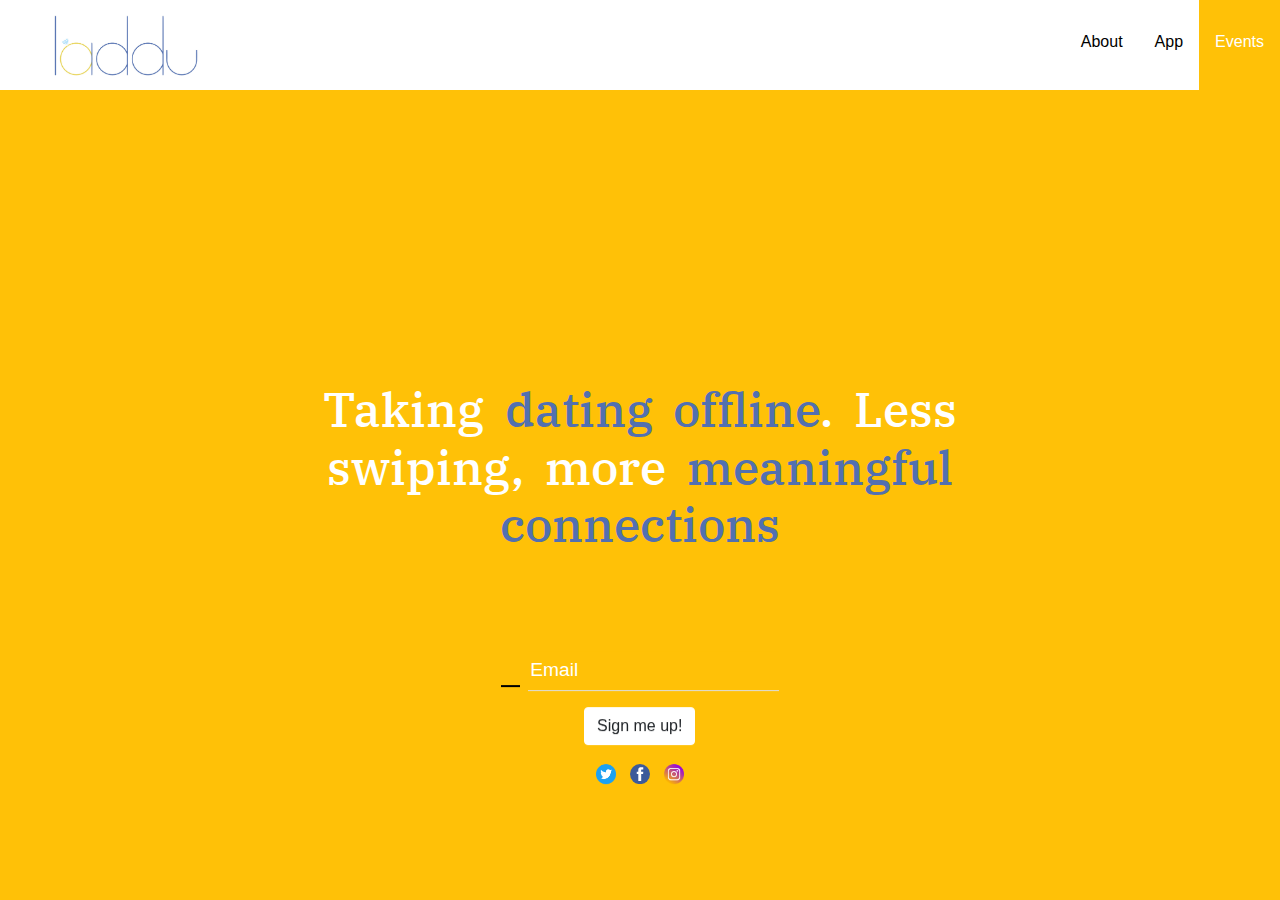
<file: index.html>
<!doctype html>
<html lang="en">
  <head>
    <!-- Required meta tags -->
    <meta charset="utf-8">
    <meta name="viewport" content="width=device-width, initial-scale=1, shrink-to-fit=no">
    <link href="https://fonts.googleapis.com/css?family=Great+Vibes|IBM+Plex+Serif&display=swap" rel="stylesheet">
    <link rel="stylesheet" type="text/css" href="assets/css/bootstrap.css">
    <link rel="stylesheet" type="text/css" href="assets/css/hover.css">
    <link rel="stylesheet" type="text/css" href="assets/css/balloon.css">
    <link rel="stylesheet" type="text/css" href="index.css">

    <link rel="shortcut icon" type="image/png" href="assets/images/indian-sweet-motichoor_55610-938.jpg"/>
    <title>Laddu</title>
  </head>
  <body>
    <header>
<!--       <h1 class="logo">Laddu</h1>-->
      <img src="assets/images/Laddu.jpeg" alt="logo" class="">
      <div class="links-container">
	  	<a href="#">About</a>
     	<a href="#"><span aria-label="Coming soon!" data-balloon-pos="down-left">App</span></a>
     	<a href="#">Events</a>
      </div>
    </header>


    
    <section>
    
    	<h1 class="teletext">Taking <em>dating offline</em>. Less swiping, more <em>meaningful connections</em></h1>
<!--    	<h1>the <em>best ideas</em> <br> have to <em>win</em></h1>-->
    	<form name="contact" method="post" action="success.html" netlify>
    		<label class="inputContainer" name="email">
    			<span class="inputSymbol">
    				<img src="checkmark.png" />
    			</span>
    			<input type="email" name="email" placeholder="Email">
    		</label>
    		<br>
    		<input class="mt-2 mb-3 hvr-grow-shadow btn btn-warning" type="submit" value="Sign me up!">
    	</form>
    	
    	<!--    	<img src="assets/images/laddu-2.jpg" />-->
<!--    	<img src="assets/images/indian-sweet-motichoor_55610-938.jpg" />-->

    	<footer>
    		<a href="https://twitter.com/laddu_dating" target="_blank" alt="twitter"><img src="twitter.png" /></a>
    		<a href="https://www.facebook.com/Laddu-110028743668467/" target="_blank" alt="facebook"><img src="facebook.svg" /></a>
    		<a href="https://www.instagram.com/laddu_dating/" target="_blank" alt="instagram"><img src="instagram.png" /></a>
    	</footer>
    </section>
  </body>
  <script src="assets/js/core.js"></script>
  <script>
      // typewriter effect
//        var element = document.querySelector('.teletext');
//        var typewriter = new Typewriter(element, {loop: true});
//
//        typewriter.changeDelay(26)
//            .typeString('Offer <em>joy and happiness</em> to another person, and it <em>reflects</em> back into <em>your own life</em>.')
//            .pauseFor(5000)
//            .deleteAll(5)
//            .pauseFor(1000)
//            .typeString('What we find <em>changes</em> who we <em>become</em>')
//            .pauseFor(5000)
//            .deleteAll(5)
//            .pauseFor(1000)
//            .typeString('Think not you can <em>direct</em> the course of love. For love, if it finds you worthy, <em>directs your course</em>')
//            .pauseFor(5000)
//            .deleteAll(5)
//            .start()
    
      // page-load events
	  document.addEventListener('DOMContentLoaded', function(event){

	  	// Join button click-handler. Adding .checked class, if a valid email was entered
	  	document.querySelector('input[type=email]').addEventListener('keyup', function(event){
	    	// regex for email validation
	    	const re = /^(([^<>()\[\]\\.,;:\s@"]+(\.[^<>()\[\]\\.,;:\s@"]+)*)|(".+"))@((\[[0-9]{1,3}\.[0-9]{1,3}\.[0-9]{1,3}\.[0-9]{1,3}\])|(([a-zA-Z\-0-9]+\.)+[a-zA-Z]{2,}))$/;

	    	var email = document.querySelector('.inputContainer input[type=email]').value;

	    	if( re.test( String(email).toLowerCase() ) ){
	    		document.querySelector('.inputContainer').classList.add('checked');
	    	}else{
	    		document.querySelector('.inputContainer').classList.remove('checked');
	    	}


	  	})
	  })
  </script>
</html>
</file>
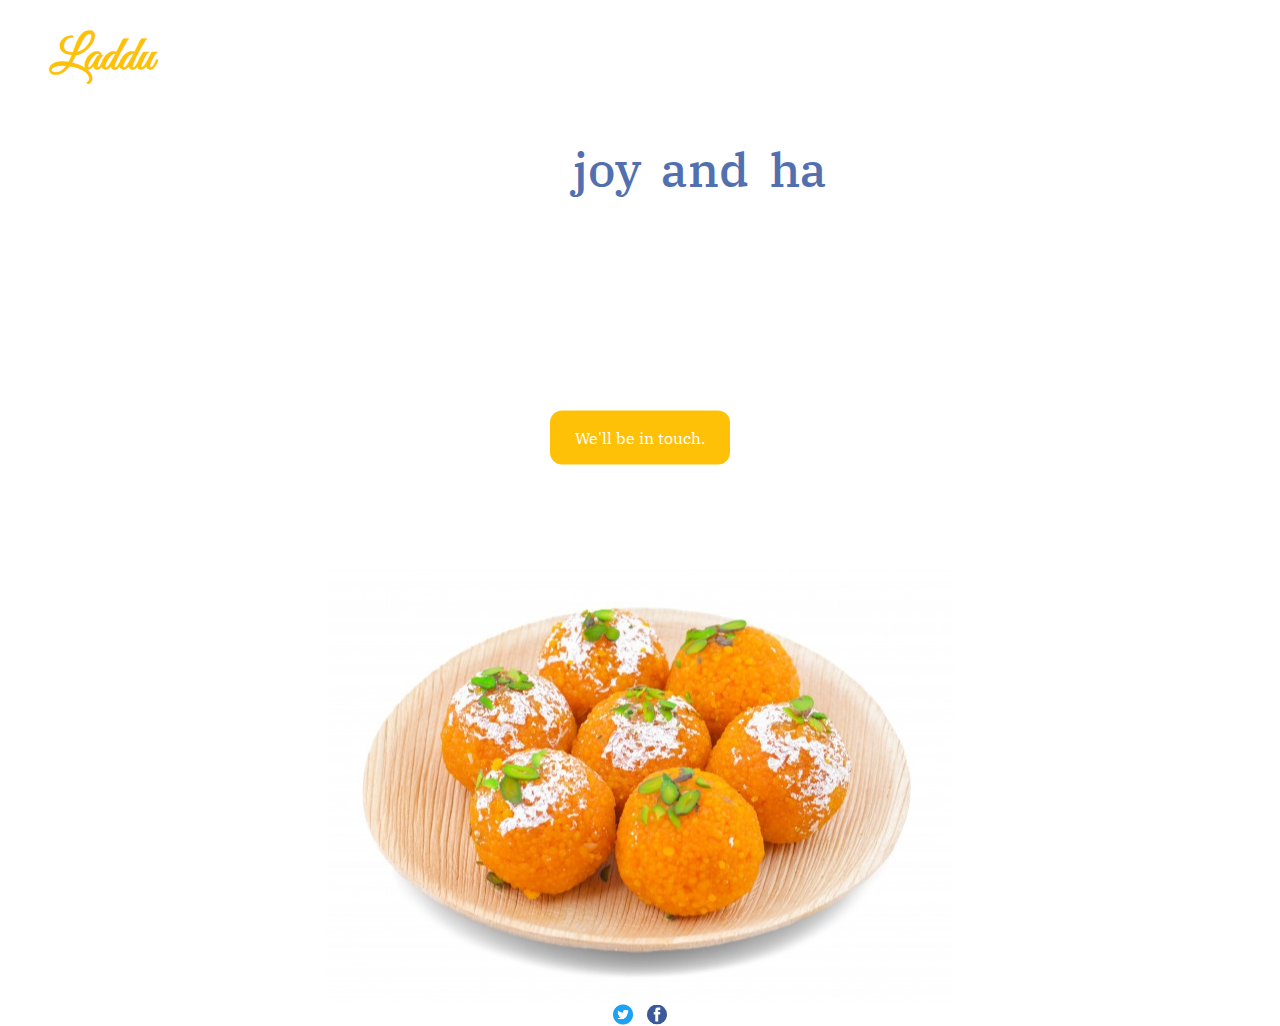
<file: success.html>
<!doctype html>
<html lang="en">
  <head>
    <!-- Required meta tags -->
    <meta charset="utf-8">
    <meta name="viewport" content="width=device-width, initial-scale=1, shrink-to-fit=no">
    <link href="https://fonts.googleapis.com/css?family=Great+Vibes|IBM+Plex+Serif&display=swap" rel="stylesheet">
    <link rel="stylesheet" type="text/css" href="index.css">
    <link rel="stylesheet" type="text/css" href="assets/css/bootstrap.css">
    <link rel="stylesheet" type="text/css" href="assets/css/hover.css">

    <title>Laddu</title>
  </head>
  <body>
    <header>
    	<h1 class="logo">Laddu</h1>
    </header>
    
    <section>
    
    	<h1 class="teletext"></h1>
    	<section class="successMessage">
            <div>
                We'll be in touch.
            </div>
        </section>
    	<!--    	<img src="assets/images/laddu-2.jpg" />-->
    	<img src="assets/images/indian-sweet-motichoor_55610-938.jpg" />

    	<footer>
    		<a href="https://twitter.com/ideassembly" target="_blank" alt="twitter"><img src="twitter.png" /></a>
    		<a href="https://www.facebook.com/The-assembly-296714310734857/" target="_blank" alt="facebook"><img src="facebook.svg" /></a>
    	</footer>
    </section>
  </body>
  <script src="assets/js/core.js"></script>
  <script>
      // typewriter effect
        var element = document.querySelector('.teletext');
        var typewriter = new Typewriter(element, {loop: true});

        typewriter.changeDelay(26)
            .typeString('Offer <em>joy and happiness</em> to another person, and it <em>reflects</em> back into <em>your own life</em>.')
            .pauseFor(5000)
            .deleteAll(5)
            .pauseFor(1000)
            .typeString('What we find <em>changes</em> who we <em>become</em>')
            .pauseFor(5000)
            .deleteAll(5)
            .pauseFor(1000)
            .typeString('Think not you can <em>direct</em> the course of love. For love, if it finds you worthy, <em>directs your course</em>')
            .pauseFor(1000)
            .start()
    
      // page-load events
	  document.addEventListener('DOMContentLoaded', function(event){

	  	// Join button click-handler. Adding .checked class, if a valid email was entered
	  	document.querySelector('input[type=email]').addEventListener('keyup', function(event){
	    	// regex for email validation
	    	const re = /^(([^<>()\[\]\\.,;:\s@"]+(\.[^<>()\[\]\\.,;:\s@"]+)*)|(".+"))@((\[[0-9]{1,3}\.[0-9]{1,3}\.[0-9]{1,3}\.[0-9]{1,3}\])|(([a-zA-Z\-0-9]+\.)+[a-zA-Z]{2,}))$/;

	    	var email = document.querySelector('.inputContainer input[type=email]').value;

	    	if( re.test( String(email).toLowerCase() ) ){
	    		document.querySelector('.inputContainer').classList.add('checked');
	    	}else{
	    		document.querySelector('.inputContainer').classList.remove('checked');
	    	}


	  	})
	  })
  </script>
</html>
</file>
<file: assets/css/balloon.css>
:root {
  --balloon-color: rgba(16, 16, 16, 0.95);
  --balloon-font-size: 12px;
  --balloon-move: 4px; }

button[aria-label][data-balloon-pos] {
  overflow: visible; }

[aria-label][data-balloon-pos] {
  position: relative;
  cursor: pointer; }
  [aria-label][data-balloon-pos]:after {
    opacity: 0;
    pointer-events: none;
    transition: all .18s ease-out .18s;
    text-indent: 0;
    font-family: -apple-system, BlinkMacSystemFont, 'Segoe UI', Roboto, Oxygen, Ubuntu, Cantarell, 'Open Sans', 'Helvetica Neue', sans-serif;
    font-weight: normal;
    font-style: normal;
    text-shadow: none;
    font-size: var(--balloon-font-size);
    background: var(--balloon-color);
    border-radius: 2px;
    color: #fff;
    content: attr(aria-label);
    padding: .5em 1em;
    position: absolute;
    white-space: nowrap;
    z-index: 10; }
  [aria-label][data-balloon-pos]:before {
    width: 0;
    height: 0;
    border: 5px solid transparent;
    border-top-color: var(--balloon-color);
    opacity: 0;
    pointer-events: none;
    transition: all .18s ease-out .18s;
    content: "";
    position: absolute;
    z-index: 10; }
  [aria-label][data-balloon-pos]:hover:before, [aria-label][data-balloon-pos]:hover:after, [aria-label][data-balloon-pos][data-balloon-visible]:before, [aria-label][data-balloon-pos][data-balloon-visible]:after, [aria-label][data-balloon-pos]:not([data-balloon-nofocus]):focus:before, [aria-label][data-balloon-pos]:not([data-balloon-nofocus]):focus:after {
    opacity: 1;
    pointer-events: none; }
  [aria-label][data-balloon-pos].font-awesome:after {
    font-family: FontAwesome, -apple-system, BlinkMacSystemFont, 'Segoe UI', Roboto, Oxygen, Ubuntu, Cantarell, 'Open Sans', 'Helvetica Neue', sans-serif; }
  [aria-label][data-balloon-pos][data-balloon-break]:after {
    white-space: pre; }
  [aria-label][data-balloon-pos][data-balloon-break][data-balloon-length]:after {
    white-space: pre-line;
    word-break: break-word; }
  [aria-label][data-balloon-pos][data-balloon-blunt]:before, [aria-label][data-balloon-pos][data-balloon-blunt]:after {
    transition: none; }
  [aria-label][data-balloon-pos][data-balloon-pos="up"]:after {
    bottom: 100%;
    left: 50%;
    margin-bottom: 10px;
    transform: translate(-50%, var(--balloon-move));
    transform-origin: top; }
  [aria-label][data-balloon-pos][data-balloon-pos="up"]:before {
    bottom: 100%;
    left: 50%;
    transform: translate(-50%, var(--balloon-move));
    transform-origin: top; }
  [aria-label][data-balloon-pos][data-balloon-pos="up"]:hover:after, [aria-label][data-balloon-pos][data-balloon-pos="up"][data-balloon-visible]:after {
    transform: translate(-50%, 0); }
  [aria-label][data-balloon-pos][data-balloon-pos="up"]:hover:before, [aria-label][data-balloon-pos][data-balloon-pos="up"][data-balloon-visible]:before {
    transform: translate(-50%, 0); }
  [aria-label][data-balloon-pos][data-balloon-pos="up-left"]:after {
    bottom: 100%;
    left: 0;
    margin-bottom: 10px;
    transform: translate(0, var(--balloon-move));
    transform-origin: top; }
  [aria-label][data-balloon-pos][data-balloon-pos="up-left"]:before {
    bottom: 100%;
    left: 5px;
    transform: translate(0, var(--balloon-move));
    transform-origin: top; }
  [aria-label][data-balloon-pos][data-balloon-pos="up-left"]:hover:after, [aria-label][data-balloon-pos][data-balloon-pos="up-left"][data-balloon-visible]:after {
    transform: translate(0, 0); }
  [aria-label][data-balloon-pos][data-balloon-pos="up-left"]:hover:before, [aria-label][data-balloon-pos][data-balloon-pos="up-left"][data-balloon-visible]:before {
    transform: translate(0, 0); }
  [aria-label][data-balloon-pos][data-balloon-pos="up-right"]:after {
    bottom: 100%;
    right: 0;
    margin-bottom: 10px;
    transform: translate(0, var(--balloon-move));
    transform-origin: top; }
  [aria-label][data-balloon-pos][data-balloon-pos="up-right"]:before {
    bottom: 100%;
    right: 5px;
    transform: translate(0, var(--balloon-move));
    transform-origin: top; }
  [aria-label][data-balloon-pos][data-balloon-pos="up-right"]:hover:after, [aria-label][data-balloon-pos][data-balloon-pos="up-right"][data-balloon-visible]:after {
    transform: translate(0, 0); }
  [aria-label][data-balloon-pos][data-balloon-pos="up-right"]:hover:before, [aria-label][data-balloon-pos][data-balloon-pos="up-right"][data-balloon-visible]:before {
    transform: translate(0, 0); }
  [aria-label][data-balloon-pos][data-balloon-pos="down"]:after {
    left: 50%;
    margin-top: 10px;
    top: 100%;
    transform: translate(-50%, calc(var(--balloon-move) * -1)); }
  [aria-label][data-balloon-pos][data-balloon-pos="down"]:before {
    width: 0;
    height: 0;
    border: 5px solid transparent;
    border-bottom-color: var(--balloon-color);
    left: 50%;
    top: 100%;
    transform: translate(-50%, calc(var(--balloon-move) * -1)); }
  [aria-label][data-balloon-pos][data-balloon-pos="down"]:hover:after, [aria-label][data-balloon-pos][data-balloon-pos="down"][data-balloon-visible]:after {
    transform: translate(-50%, 0); }
  [aria-label][data-balloon-pos][data-balloon-pos="down"]:hover:before, [aria-label][data-balloon-pos][data-balloon-pos="down"][data-balloon-visible]:before {
    transform: translate(-50%, 0); }
  [aria-label][data-balloon-pos][data-balloon-pos="down-left"]:after {
    left: 0;
    margin-top: 10px;
    top: 100%;
    transform: translate(0, calc(var(--balloon-move) * -1)); }
  [aria-label][data-balloon-pos][data-balloon-pos="down-left"]:before {
    width: 0;
    height: 0;
    border: 5px solid transparent;
    border-bottom-color: var(--balloon-color);
    left: 5px;
    top: 100%;
    transform: translate(0, calc(var(--balloon-move) * -1)); }
  [aria-label][data-balloon-pos][data-balloon-pos="down-left"]:hover:after, [aria-label][data-balloon-pos][data-balloon-pos="down-left"][data-balloon-visible]:after {
    transform: translate(0, 0); }
  [aria-label][data-balloon-pos][data-balloon-pos="down-left"]:hover:before, [aria-label][data-balloon-pos][data-balloon-pos="down-left"][data-balloon-visible]:before {
    transform: translate(0, 0); }
  [aria-label][data-balloon-pos][data-balloon-pos="down-right"]:after {
    right: 0;
    margin-top: 10px;
    top: 100%;
    transform: translate(0, calc(var(--balloon-move) * -1)); }
  [aria-label][data-balloon-pos][data-balloon-pos="down-right"]:before {
    width: 0;
    height: 0;
    border: 5px solid transparent;
    border-bottom-color: var(--balloon-color);
    right: 5px;
    top: 100%;
    transform: translate(0, calc(var(--balloon-move) * -1)); }
  [aria-label][data-balloon-pos][data-balloon-pos="down-right"]:hover:after, [aria-label][data-balloon-pos][data-balloon-pos="down-right"][data-balloon-visible]:after {
    transform: translate(0, 0); }
  [aria-label][data-balloon-pos][data-balloon-pos="down-right"]:hover:before, [aria-label][data-balloon-pos][data-balloon-pos="down-right"][data-balloon-visible]:before {
    transform: translate(0, 0); }
  [aria-label][data-balloon-pos][data-balloon-pos="left"]:after {
    margin-right: 10px;
    right: 100%;
    top: 50%;
    transform: translate(var(--balloon-move), -50%); }
  [aria-label][data-balloon-pos][data-balloon-pos="left"]:before {
    width: 0;
    height: 0;
    border: 5px solid transparent;
    border-left-color: var(--balloon-color);
    right: 100%;
    top: 50%;
    transform: translate(var(--balloon-move), -50%); }
  [aria-label][data-balloon-pos][data-balloon-pos="left"]:hover:after, [aria-label][data-balloon-pos][data-balloon-pos="left"][data-balloon-visible]:after {
    transform: translate(0, -50%); }
  [aria-label][data-balloon-pos][data-balloon-pos="left"]:hover:before, [aria-label][data-balloon-pos][data-balloon-pos="left"][data-balloon-visible]:before {
    transform: translate(0, -50%); }
  [aria-label][data-balloon-pos][data-balloon-pos="right"]:after {
    left: 100%;
    margin-left: 10px;
    top: 50%;
    transform: translate(calc(var(--balloon-move) * -1), -50%); }
  [aria-label][data-balloon-pos][data-balloon-pos="right"]:before {
    width: 0;
    height: 0;
    border: 5px solid transparent;
    border-right-color: var(--balloon-color);
    left: 100%;
    top: 50%;
    transform: translate(calc(var(--balloon-move) * -1), -50%); }
  [aria-label][data-balloon-pos][data-balloon-pos="right"]:hover:after, [aria-label][data-balloon-pos][data-balloon-pos="right"][data-balloon-visible]:after {
    transform: translate(0, -50%); }
  [aria-label][data-balloon-pos][data-balloon-pos="right"]:hover:before, [aria-label][data-balloon-pos][data-balloon-pos="right"][data-balloon-visible]:before {
    transform: translate(0, -50%); }
  [aria-label][data-balloon-pos][data-balloon-length="small"]:after {
    white-space: normal;
    width: 80px; }
  [aria-label][data-balloon-pos][data-balloon-length="medium"]:after {
    white-space: normal;
    width: 150px; }
  [aria-label][data-balloon-pos][data-balloon-length="large"]:after {
    white-space: normal;
    width: 260px; }
  [aria-label][data-balloon-pos][data-balloon-length="xlarge"]:after {
    white-space: normal;
    width: 380px; }
    @media screen and (max-width: 768px) {
      [aria-label][data-balloon-pos][data-balloon-length="xlarge"]:after {
        white-space: normal;
        width: 90vw; } }
  [aria-label][data-balloon-pos][data-balloon-length="fit"]:after {
    white-space: normal;
    width: 100%; }
</file>
<file: index.css>
h1.logo {
  font-family: 'IBM Plex Serif', serif !important;
  color: #ffc107;
  font-weight: bold;
  font-family: 'Great Vibes', cursive !important;
  font-size: 3em;
}

/* Placeholder text color */
::placeholder { /* Chrome, Firefox, Opera, Safari 10.1+ */
    color: #999;
    opacity: 1; /* Firefox */
}

:-ms-input-placeholder { /* Internet Explorer 10-11 */
    color: #999;
}

::-ms-input-placeholder { /* Microsoft Edge */
    color: #999;
}

/* Input field glow */
input[type=email], textarea {
  -webkit-transition: all 0.30s ease-in-out;
  -moz-transition: all 0.30s ease-in-out;
  -ms-transition: all 0.30s ease-in-out;
  -o-transition: all 0.30s ease-in-out;
  outline: none;
  cursor: pointer;
}
 
input[type=email]:focus, textarea:focus {
  border-bottom: 1px solid rgba(81, 203, 238, 1);
}

header {
	box-sizing: border-box;
	height: 90px;
	padding: 30px 50px;
  	background-color: white;
	position: relative;
}

header > img {
	height: 70px;
    position: relative;
    top: 50%;
	transform: translateY(-50%);
}

header > .links-container{
	position: absolute;
	right: 0;
	top: 0;
	bottom: 0;
	display: table-row;
/*	margin-top: 32px;*/
	
}

header > .links-container > a {
	color: black;
    padding: 0 16px;
	padding-top: 30px;
	font-weight: 400;
	transition: 0.2s linear color;
	display: block;
	float: left;
	height: 100%;
	text-align: center;
}

header > .links-container > a:last-of-type {
	color: white;
	background-color: #ffc107;
	z-index: 100;
	transition: 0.2s linear background-color;
}

header > .links-container > a:last-of-type:hover {
	color: white;
	background-color: #5270B0;
}

header > .links-container > a:hover {
	text-decoration: none;
	color: #ffc107;
}
body {
	position: absolute;
	top: 0;
	bottom: 0;
	left: 0;
	right: 0;
	margin: 0;
/*    background-color: #ffc107;*/
	background-color: #ffc107;
/*	background: linear-gradient(0deg, rgba(255,233,106,1) 0%, rgba(232,211,91,1) 95%, rgba(195,170,28,1) 100%) !important;*/

}

body > section {
	max-width: 800px;
	text-align: center;
	/* margin: 0 auto; */
	position: relative;
	left: 50%;
	top: calc(50% - 47px);
	transform: translateX(-50%) translateY(calc(-50% - 0px));
}

body > section > h1 {
  font-family: 'IBM Plex Serif', serif !important;
  min-height: 230px;
  color: #fff;
  font-size: 3em;
  word-spacing: 0.2em;
  margin: 40px;
  margin-top: 90px;
}

body > section > h1 em {
	font-style: unset;
	color: #5270B0;
/*	color: #606060;*/
}

@media (min-width: 900px) {

}

.inputContainer {}

.inputContainer > input {
	border: 0;
	/*border-bottom: 4px;*/
	border-bottom: 1px solid #ddd;
	padding: 5px 2px;
	margin-left: 4px;
	font-size: 1.2em;
	color: #444;
	outline: 0;
	min-width: 200px;
	background-color: #ffc107;
	color: #5270B0;
}

.inputContainer > input::placeholder {
	color: white;
}

.inputContainer > input:focus {

}

.inputContainer > span.inputSymbol {
	display: inline-block;
	color: black;
	border-bottom: 2px solid black;
	padding: 0px 2px;
	position: relative;
	top: 2px;
}

.inputContainer > span.inputSymbol > img {
	width: 15px;
	opacity: 0;
	transition: 0.2s linear opacity;
	backface-visibility: hidden;
}

.inputContainer.checked > span.inputSymbol > img {
	opacity: 1;
}

input[type=submit] {
/*  font-family: 'IBM Plex Serif', serif !important;*/
/*  text-transform: uppercase;*/
/*
	border: none;
	border: 1px solid #827e7e;
	border-radius: 0;
	
	padding: 9px 40px;
	margin: 50px;
	color: #7b7b7b;
*/
/*	cursor: pointer;*/
	background-color: white;
	border-color: white;
	transition: 0.2s linear all;
}

input[type=submit]:hover {
/*  background-color: #ffc107;*/
	background-color: #ffdb6f;
  border-color: #ffc107;
	color: white;
}

footer > a {
	margin: 0 5px;
	/* float: left; */
}

footer img {
	width: 20px;
/*	-webkit-filter: grayscale(1);*/
/*	-webkit-filter: grayscale(100%);*/
/*	filter: gray;*/
/*	filter: grayscale(100%);*/
	transition: 0.2s linear filter;
}

footer img:hover {filter: initial;}

section.successMessage {
	height: 159px;
}

section.successMessage > div {
	color: white;
	background-color: #ffc107;
	display: inline-block;
	padding: 15px 25px;
	border-radius: 12px;
	font-family: 'IBM Plex Serif', serif;
}
</file>
